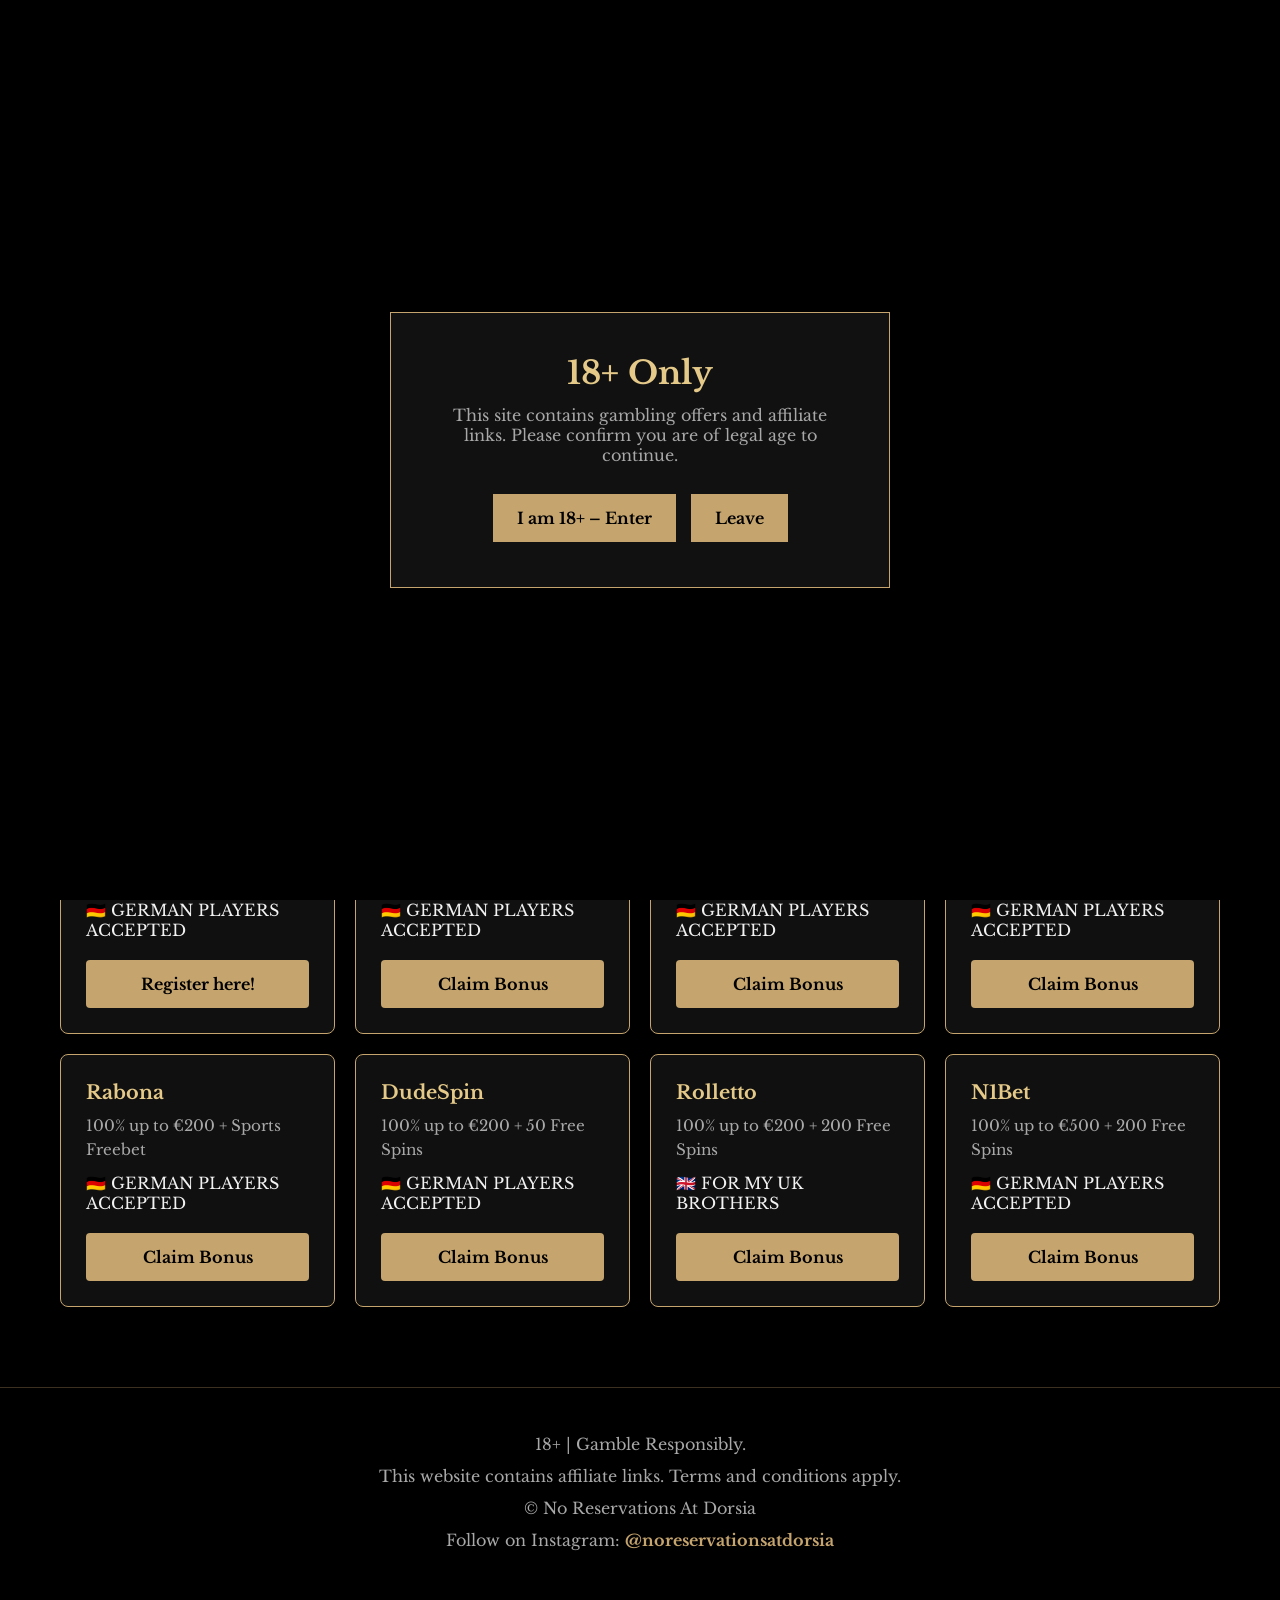
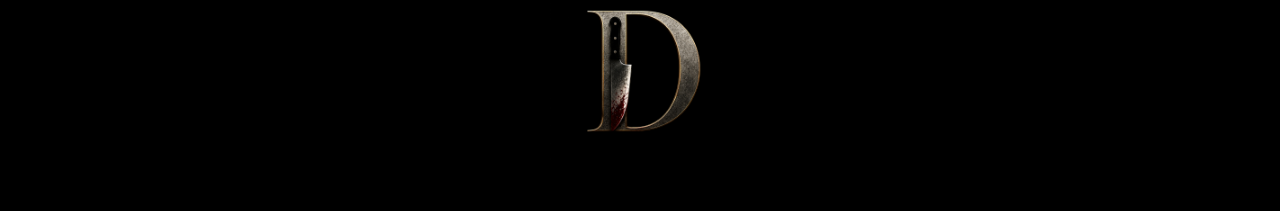
<file: index.html>
<!DOCTYPE html>
<html lang="en">
<head>
<link href="https://fonts.googleapis.com/css2?family=Libre+Baskerville:wght@400;700&display=swap" rel="stylesheet">
<meta charset="UTF-8">
<meta name="viewport" content="width=device-width, initial-scale=1.0">
<title>No Reservations At Dorsia</title>
<style>
:root {
  --bg: #000000;
  --card: #101010;
  --gold: #c5a46d;
  --gold2: #e4c989;
  --silver: #a8a8a8;
  --red: #7a0f12;
  --text: #f2f2f2;
}
* { margin: 0; padding: 0; box-sizing: border-box; }
body { background: var(--bg); color: var(--text); font-family: "Libre Baskerville", sans-serif; }

/* AGE GATE */
#agegate {
  position: fixed; inset: 0; background: #000;
  display: flex; align-items: center; justify-content: center; z-index: 999;
}
.gatebox {
  border: 1px solid var(--gold); padding: 40px; max-width: 500px;
  text-align: center; background: #111;
}
.gatebox h2 { color: var(--gold2); font-size: 2rem; margin-bottom: 12px; }
.gatebox p { color: var(--silver); margin-bottom: 24px; }
.btn {
  display: inline-block; padding: 14px 24px; background: var(--gold);
  color: #000; text-decoration: none; border: none; cursor: pointer;
  margin: 5px; font-weight: bold; font-family: "Libre Baskerville", sans-serif;
  font-size: 1rem;
}
.btn:hover { background: var(--gold2); }

/* HERO */
.hero { text-align: center; padding: 80px 20px; }
.hero h1 { font-size: 3.5rem; color: var(--gold); line-height: 1.2; }
.hero p { max-width: 700px; margin: 20px auto; color: var(--silver); line-height: 1.8; }
.banner { font-size: 2rem; color: var(--gold2); margin-bottom: 20px; letter-spacing: 0.05em; }

/* FEATURED (Razed) */
.featured-wrap {
  max-width: 1200px;
  margin: 0 auto;
  padding: 0 20px 10px;
}
.featured-card {
  background: linear-gradient(135deg, #1a1200 0%, #101010 60%);
  border: 2px solid var(--gold2);
  border-radius: 8px;
  padding: 35px 40px;
  display: flex;
  align-items: center;
  justify-content: space-between;
  gap: 30px;
  flex-wrap: wrap;
  position: relative;
  overflow: hidden;
}
.featured-card::before {
  content: '★ FEATURED ★';
  position: absolute;
  top: 12px; right: 16px;
  font-size: 0.65rem;
  letter-spacing: 0.2em;
  color: var(--gold2);
  opacity: 0.7;
}
.featured-left h2 {
  font-size: 2rem;
  color: var(--gold2);
  margin-bottom: 6px;
}
.featured-left p {
  color: var(--silver);
  font-size: 1rem;
  line-height: 1.7;
  max-width: 500px;
}
.featured-right {
  display: flex;
  flex-direction: column;
  align-items: center;
  gap: 12px;
  min-width: 200px;
}
.code-box {
  background: #000;
  border: 1px solid var(--gold);
  padding: 10px 28px;
  text-align: center;
  width: 100%;
}
.code-label {
  font-size: 0.65rem;
  letter-spacing: 0.2em;
  color: var(--silver);
  text-transform: uppercase;
  margin-bottom: 4px;
}
.code-value {
  font-size: 1.6rem;
  font-weight: 700;
  color: var(--gold2);
  letter-spacing: 0.15em;
}
.featured-card a.btn-featured {
  display: block;
  text-align: center;
  padding: 16px 32px;
  background: var(--gold2);
  color: #000;
  text-decoration: none;
  font-weight: bold;
  border-radius: 4px;
  width: 100%;
  font-size: 1rem;
  transition: background 0.2s;
}
.featured-card a.btn-featured:hover { background: var(--gold); }
  
/* GRID */
.grid {
  display: grid;
  grid-template-columns: repeat(auto-fit, minmax(260px, 1fr));
  gap: 20px;
  max-width: 1200px;
  margin: 0 auto;
  padding: 40px 20px;
}

/* CARD */
.card {
  background: var(--card);
  border: 1px solid var(--gold);
  padding: 25px;
  border-radius: 8px;
  transition: transform 0.3s;
  display: flex;
  flex-direction: column;
  gap: 10px;
}
.card:hover { transform: translateY(-4px); }
.card h3 { color: var(--gold2); font-size: 1.2rem; }
.card p { color: var(--silver); font-size: 0.95rem; line-height: 1.6; flex: 1; }
.card a {
  display: block; text-align: center; margin-top: 10px;
  padding: 14px; background: var(--gold); color: #000;
  text-decoration: none; font-weight: bold;
  border-radius: 4px; transition: background 0.2s;
}
.card a:hover { background: var(--gold2); }

/* FOOTER */
footer {
  text-align: center; padding: 40px; color: var(--silver);
  border-top: 1px solid rgba(197,164,109,0.3); margin-top: 40px;
  line-height: 2;
}
footer a { color: var(--gold); text-decoration: none; font-weight: bold; }
footer a:hover { color: var(--gold2); }
</style>
</head>
<body>

<!-- AGE GATE -->
<div id="agegate">
  <div class="gatebox">
    <h2>18+ Only</h2>
    <p>This site contains gambling offers and affiliate links. Please confirm you are of legal age to continue.</p>
    <button class="btn" onclick="document.getElementById('agegate').style.display='none'">I am 18+ – Enter</button>
    <a class="btn" href="https://www.check-dein-spiel.de/">Leave</a>
  </div>
</div>

<!-- HERO -->
<section class="hero">
  <div class="banner">NO RESERVATIONS AT DORSIA</div>
  <h1>Some doors stay closed.<br>These don't.</h1>
  <p>Exclusive casino bonus offers curated for players looking for premium experiences. No waiting list. No reservations.</p>
  <a href="#offers" class="btn">View The Reservation List</a>
</section>

<!-- RAZED FEATURED -->
<div class="featured-wrap">
  <div class="featured-card">
    <div class="featured-left">
      <h2>Razed Casino</h2>
      <p>One of the hottest crypto casinos right now. Sign up with the exclusive code and unlock a premium welcome package with enhanced rewards for new players.</p>
      🇩🇪 GERMAN PLAYERS ACCEPTED
    </div>
    <div class="featured-right">
      <div class="code-box">
        <div class="code-label">Bonus Code</div>
        <div class="code-value">FXDORSIA</div>
      </div>
      <a href="https://www.razed.com/signup/?raf=FXDORSIA" target="_blank" rel="noopener sponsored" class="btn-featured">Claim at Razed →</a>
    </div>
  </div>
</div>
  
<!-- CASINO GRID – order matches screenshot 2 -->
<section id="offers" class="grid">

  <div class="card">
    <h3>Winz.io</h3>
    <p>Exclusive online Crypto Casino</p>
    🇩🇪 GERMAN PLAYERS ACCEPTED
    <a href="https://winzmedia.top/aj1tc1geh" target="_blank" rel="noopener sponsored">Register here!</a>
  </div>

  <div class="card">
    <h3>SpinBoss</h3>
    <p>400% up to €15,000 + 400 Free Spins</p>
    🇩🇪 GERMAN PLAYERS ACCEPTED
    <a href="https://spbs.lynmonkel.com/?mid=335011_2203633&clickid=noreseservationsatdorsia-SB8509" target="_blank" rel="noopener sponsored">Claim Bonus</a>
  </div>
  
  <div class="card">
    <h3>RTBet</h3>
    <p>100% up to €500 + 200 Free Spins + 1 Bonus Crab</p>
    🇩🇪 GERMAN PLAYERS ACCEPTED
    <a href="https://rtbet-6012.com/de/?mid=315090_2185913&fluid=9656f825-aeb8-4941-a51a-44a01bb0c716&clickid=noreseservationsatdorsia-SB7424" target="_blank" rel="noopener sponsored">Claim Bonus</a>
  </div>

  <div class="card">
    <h3>BankonBet</h3>
    <p>100% up to €300 + 100 Free Spins</p>
    🇩🇪 GERMAN PLAYERS ACCEPTED
    <a href="https://bnkw.monalvor.com/?mid=103181_2185911&clickid=noreseservationsatdorsia-SB7410" target="_blank" rel="noopener sponsored">Claim Bonus</a>
  </div>

  <div class="card">
    <h3>Rabona</h3>
    <p>100% up to €200 + Sports Freebet</p>
    🇩🇪 GERMAN PLAYERS ACCEPTED
    <a href="https://rbn.lynmonkel.com/?mid=51585_2185920&clickid=noreseservationsatdorsia-SB7414" target="_blank" rel="noopener sponsored">Claim Bonus</a>
  </div>

  <div class="card">
    <h3>DudeSpin</h3>
    <p>100% up to €200 + 50 Free Spins</p>
    🇩🇪 GERMAN PLAYERS ACCEPTED
    <a href="https://ddspn.lynmonkel.com/?mid=95901_2185905&clickid=noreseservationsatdorsia-SB7415" target="_blank" rel="noopener sponsored">Claim Bonus</a>
  </div>

  <div class="card">
    <h3>Rolletto</h3>
    <p>100% up to €200 + 200 Free Spins</p>
    🇬🇧 FOR MY UK BROTHERS
    <a href="https://track.rollettoaffiliate.com/visit/?bta=40731&brand=rolletto&afp=noreseservationsatdorsia-SB7416&utm_campaign=noreseservationsatdorsia" target="_blank" rel="noopener sponsored">Claim Bonus</a>
  </div>

  <div class="card">
    <h3>N1Bet</h3>
    <p>100% up to €500 + 200 Free Spins</p>
    🇩🇪 GERMAN PLAYERS ACCEPTED
    <a href="https://n1betpartners.com/n1uiyzw1vn" target="_blank" rel="noopener sponsored">Claim Bonus</a>
  </div>

</section>

<!-- FOOTER -->
<footer>
  <p>18+ | Gamble Responsibly.</p>
  <p>This website contains affiliate links. Terms and conditions apply.</p>
  <p>© No Reservations At Dorsia</p>
  <p>Follow on Instagram:
    <a href="https://www.instagram.com/noreservationsatdorsia/" target="_blank">@noreservationsatdorsia</a>
  </p>
  <div style="margin-top: 25px;">
    <img src="logo.jpg" alt="No Reservations At Dorsia Logo" style="width: 180px; height: auto;">
  </div>
</footer>

</body>
</html>
</file>
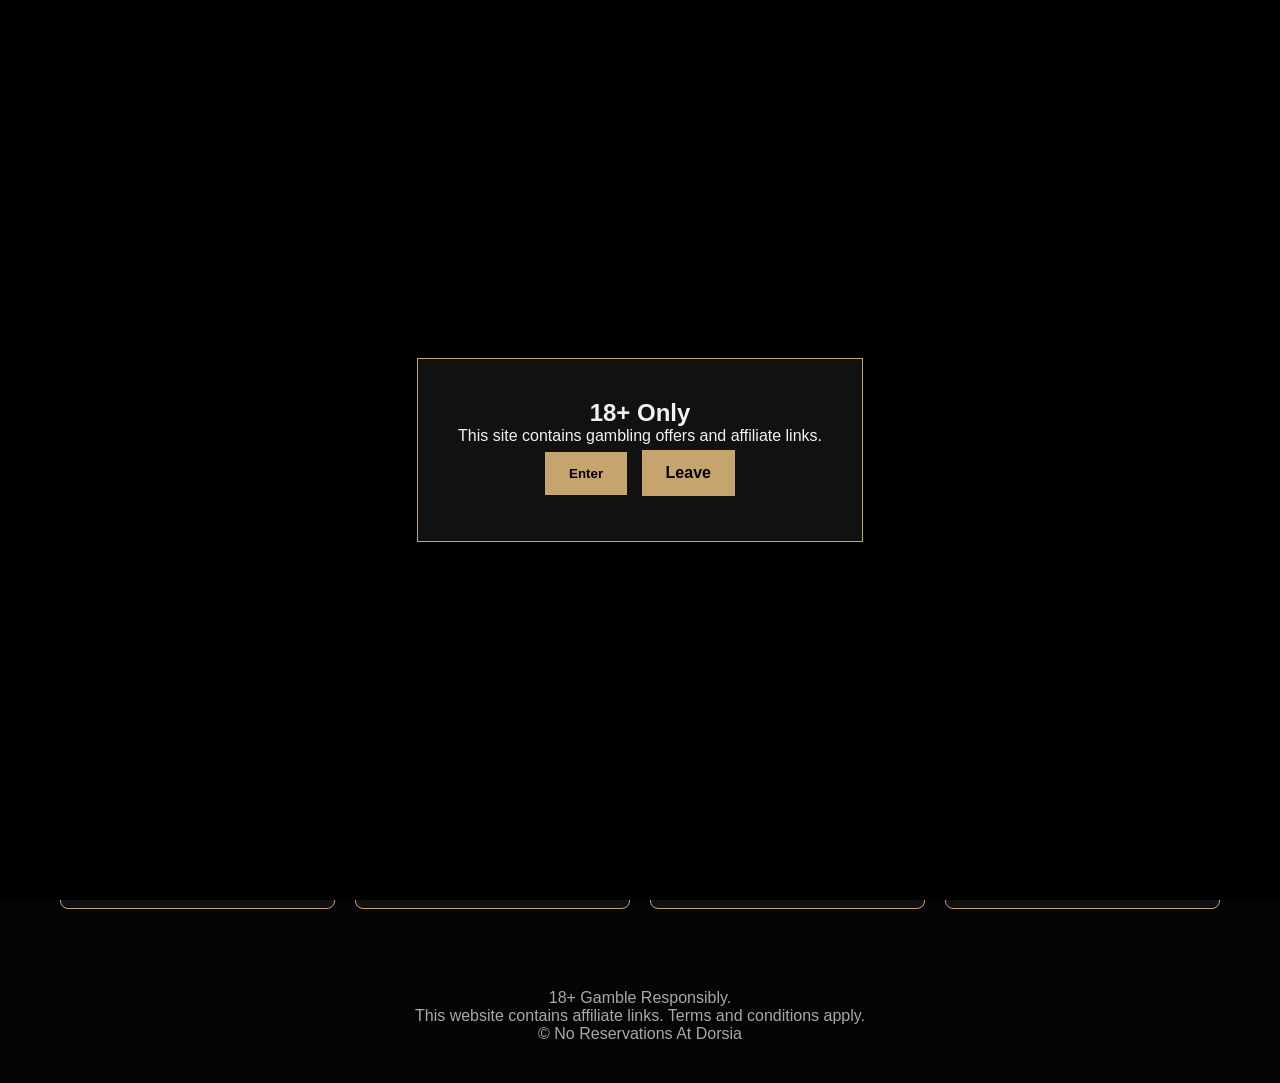
<file: DorsiaLuxuryIndex.html>
<!DOCTYPE html>
<html lang="en">
<head>
<meta charset="UTF-8">
<meta name="viewport" content="width=device-width, initial-scale=1.0">
<title>No Reservations At Dorsia</title>
<style>
:root{
--bg:#050505;
--card:#101010;
--gold:#c5a46d;
--gold2:#e4c989;
--silver:#a8a8a8;
--red:#7a0f12;
--text:#f2f2f2;
}
*{margin:0;padding:0;box-sizing:border-box}
body{background:var(--bg);color:var(--text);font-family:Arial,sans-serif}
#agegate{position:fixed;inset:0;background:#000;display:flex;align-items:center;justify-content:center;z-index:999}
.gatebox{border:1px solid var(--gold);padding:40px;max-width:500px;text-align:center;background:#111}
.btn{display:inline-block;padding:14px 24px;background:var(--gold);color:#000;text-decoration:none;border:none;cursor:pointer;margin:5px;font-weight:bold}
.hero{text-align:center;padding:80px 20px}
.hero h1{font-size:4rem;color:var(--gold)}
.hero p{max-width:700px;margin:20px auto;color:var(--silver)}
.banner{font-size:2rem;color:var(--gold2);margin-bottom:20px}
.grid{display:grid;grid-template-columns:repeat(auto-fit,minmax(260px,1fr));gap:20px;max-width:1200px;margin:auto;padding:40px 20px}
.card{background:var(--card);border:1px solid var(--gold);padding:25px;border-radius:8px;transition:.3s}
.card:hover{transform:translateY(-4px)}
.card h3{color:var(--gold2)}
.card a{display:block;text-align:center;margin-top:15px}
footer{text-align:center;padding:40px;color:var(--silver)}
</style>
</head>
<body>

<div id="agegate">
<div class="gatebox">
<h2>18+ Only</h2>
<p>This site contains gambling offers and affiliate links.</p>
<button class="btn" onclick="document.getElementById('agegate').style.display='none'">Enter</button>
<a class="btn" href="https://www.check-dein-spiel.de/">Leave</a>
</div>
</div>

<section class="hero">
<div class="banner">NO RESERVATIONS AT DORSIA</div>
<h1>Some doors stay closed.<br>These don't.</h1>
<p>Eight casinos. Eight seats at the table. No waiting list. Exclusive bonus offers curated for players looking for premium experiences.</p>
<a href="#offers" class="btn">View The Reservation List</a>
</section>

<section id="offers" class="grid">

<div class="card"><h3>VegasHero</h3><p>100% up to €500 + 200 Free Spins</p><a class="btn" href="https://vgr.lynmonkel.com/?mid=346920_2185922&clickid=noreseservationsatdorsia-SB7409" target="_blank">Claim Bonus</a></div>

<div class="card"><h3>BankonBet</h3><p>100% up to €300 + 100 Free Spins</p><a class="btn" href="https://bnkw.monalvor.com/?mid=103181_2185911&clickid=noreseservationsatdorsia-SB7410" target="_blank">Claim Bonus</a></div>

<div class="card"><h3>Legiano</h3><p>150% up to €750</p><a class="btn" href="https://lgno.monalvor.com/?mid=103181_2185912&clickid=noreseservationsatdorsia-SB7411" target="_blank">Claim Bonus</a></div>

<div class="card"><h3>MyStake</h3><p>150% up to €500 + Freebet</p><a class="btn" href="https://go.affiliatemystake.com/visit/?bta=3132393&nci=5664&afp=noreseservationsatdorsia-SB7412&utm_campaign=noreseservationsatdorsia" target="_blank">Claim Bonus</a></div>

<div class="card"><h3>DudeSpin</h3><p>100% up to €200 + 50 Free Spins</p><a class="btn" href="https://ddspn.lynmonkel.com/?mid=95901_2185905&clickid=noreseservationsatdorsia-SB7415" target="_blank">Claim Bonus</a></div>

<div class="card"><h3>IviBet</h3><p>100% up to €400 + 150 Free Spins</p><a class="btn" href="https://mio.novarao.com/redirect.aspx?pid=105088&bid=1478&lpid=46" target="_blank">Claim Bonus</a></div>

<div class="card"><h3>Zoocer</h3><p>100% up to €350 + 100 Free Spins</p><a class="btn" href="https://socr.virelon.com/?mid=361838_2185928&clickid=noreseservationsatdorsia-SB7428" target="_blank">Claim Bonus</a></div>

<div class="card"><h3>Sportaza</h3><p>100% up to €250 + Sports Freebet</p><a class="btn" href="https://stzns.lynmonkel.com/?mid=278079_2185923&clickid=noreseservationsatdorsia-SB7423" target="_blank">Claim Bonus</a></div>

</section>

<footer>
<p>18+ Gamble Responsibly.</p>
<p>This website contains affiliate links. Terms and conditions apply.</p>
<p>© No Reservations At Dorsia</p>
</footer>

</body>
</html>
</file>
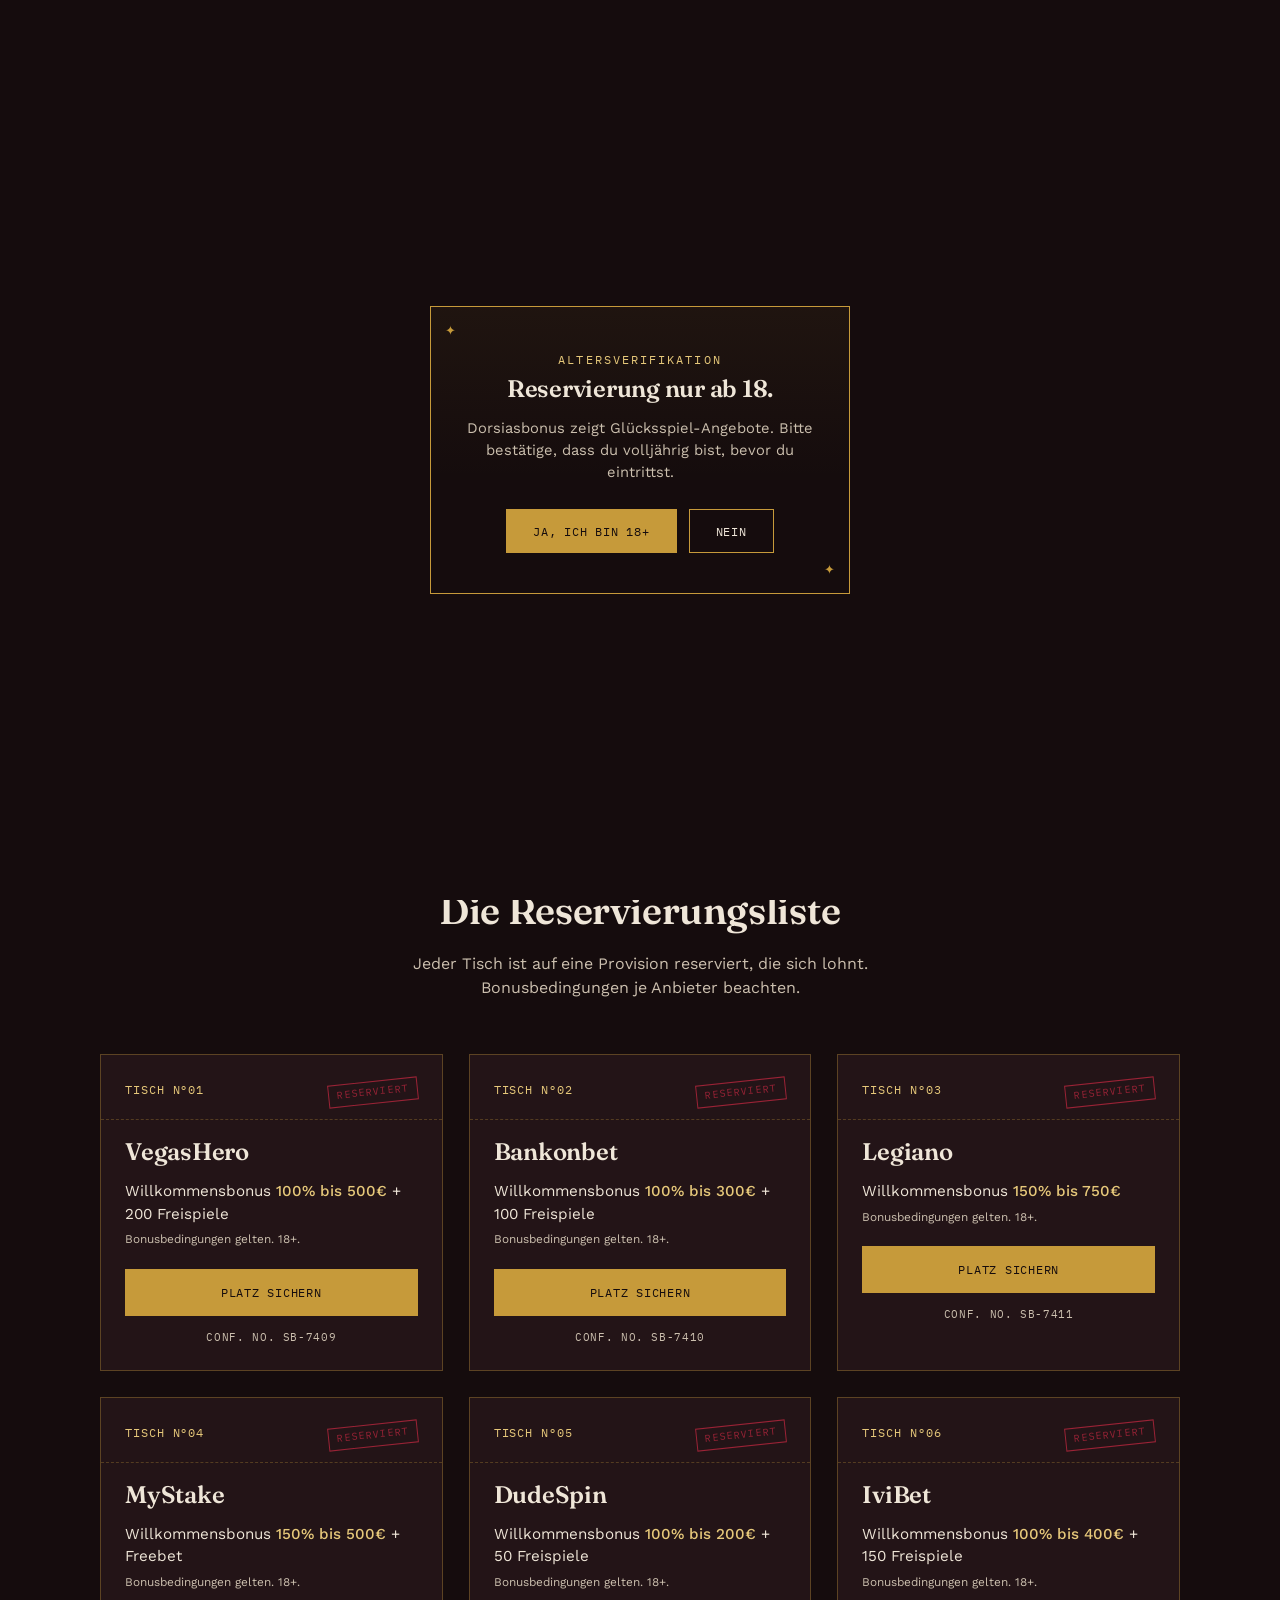
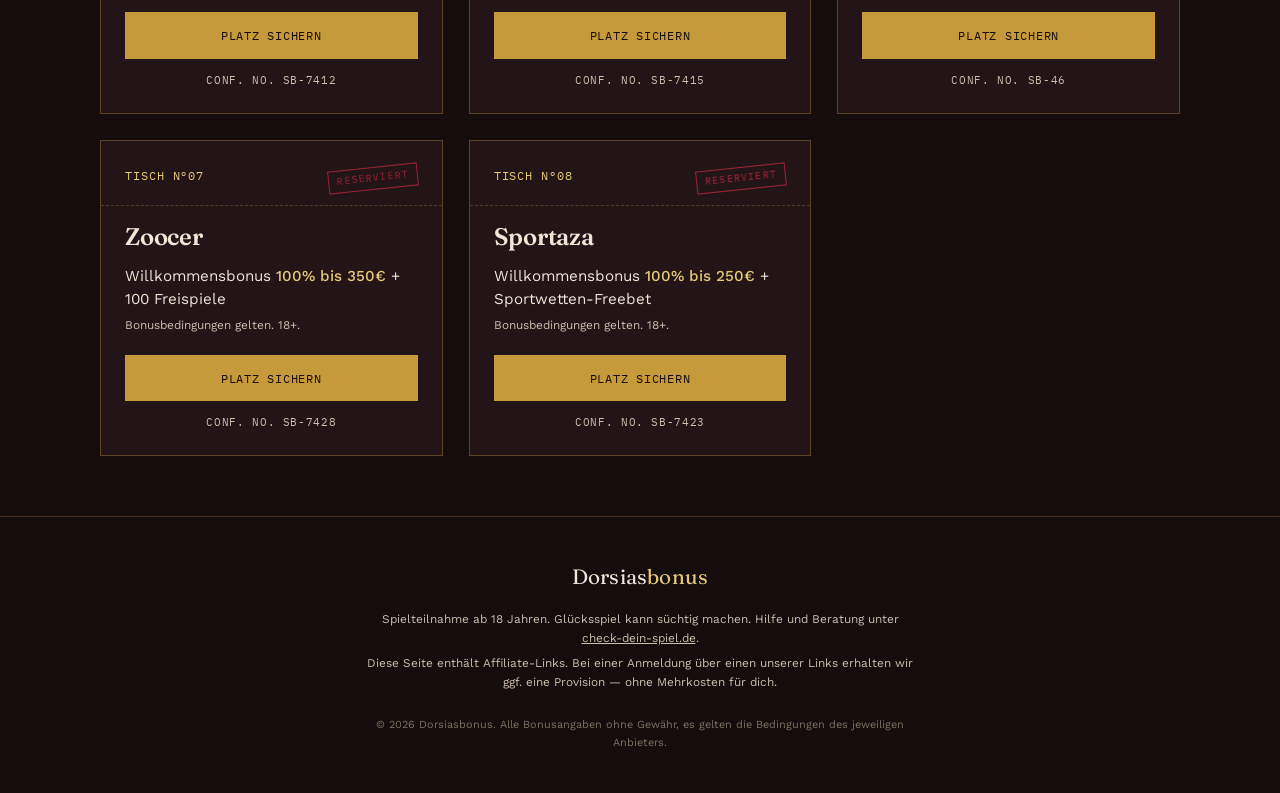
<file: dorsiasbonus.html>
<!DOCTYPE html>
<html lang="de">
<head>
<meta charset="UTF-8">
<meta name="viewport" content="width=device-width, initial-scale=1.0">
<title>Dorsiasbonus — Du kommst rein.</title>
<meta name="description" content="Die exklusivsten Casino-Boni, kuratiert wie die Gästeliste eines Clubs in den du eigentlich nicht reinkommst.">
<link rel="preconnect" href="https://fonts.googleapis.com">
<link rel="preconnect" href="https://fonts.gstatic.com" crossorigin>
<link href="https://fonts.googleapis.com/css2?family=Fraunces:opsz,wght,SOFT,WONK@9..144,300..700,0..100,0..1&family=Work+Sans:wght@400;500;600&family=IBM+Plex+Mono:wght@400;500&display=swap" rel="stylesheet">
<style>
  :root{
    --ink:#150c0d;
    --smoke:#231417;
    --oxblood:#6e1423;
    --oxblood-light:#9a2336;
    --brass:#c69a3a;
    --brass-light:#e6c87a;
    --cream:#efe6d8;
    --cream-dim:#cbbfae;
    --radius:2px;
  }
  *{box-sizing:border-box;margin:0;padding:0;}
  html{scroll-behavior:smooth;}
  body{
    background:var(--ink);
    color:var(--cream);
    font-family:'Work Sans', sans-serif;
    font-weight:400;
    line-height:1.5;
    overflow-x:hidden;
  }
  body::before{
    content:"";
    position:fixed; inset:0;
    background-image:radial-gradient(rgba(255,255,255,0.025) 1px, transparent 1px);
    background-size:3px 3px;
    pointer-events:none;
    z-index:1;
  }
  h1,h2,h3{font-family:'Fraunces', serif; font-weight:600; letter-spacing:-0.01em;}
  .mono{font-family:'IBM Plex Mono', monospace;}
  a{color:inherit; text-decoration:none;}
  .eyebrow{
    font-family:'IBM Plex Mono', monospace;
    text-transform:uppercase;
    letter-spacing:0.18em;
    font-size:0.72rem;
    color:var(--brass-light);
  }
  .wrap{max-width:1080px; margin:0 auto; padding:0 28px;}

  /* AGE GATE */
  #gate{
    position:fixed; inset:0; z-index:50;
    background:var(--ink);
    display:flex; align-items:center; justify-content:center;
    padding:24px;
  }
  #gate .card{
    max-width:420px; width:100%;
    border:1px solid var(--brass);
    padding:40px 32px;
    text-align:center;
    background:linear-gradient(180deg, rgba(198,154,58,0.06), transparent 60%);
    position:relative;
  }
  #gate .card::before, #gate .card::after{
    content:"✦"; color:var(--brass); position:absolute; font-size:0.8rem;
  }
  #gate .card::before{top:14px; left:14px;}
  #gate .card::after{bottom:14px; right:14px;}
  #gate h2{font-size:1.5rem; margin-bottom:10px;}
  #gate p{color:var(--cream-dim); font-size:0.92rem; margin-bottom:26px;}
  .gate-btns{display:flex; gap:12px; justify-content:center; flex-wrap:wrap;}
  body.entered #gate{display:none;}

  /* BUTTONS */
  .btn{
    display:inline-block;
    font-family:'IBM Plex Mono', monospace;
    font-size:0.78rem;
    letter-spacing:0.06em;
    text-transform:uppercase;
    padding:13px 26px;
    border:1px solid var(--brass);
    cursor:pointer;
    transition:transform 0.2s ease, background 0.2s ease;
    background:transparent;
    color:var(--cream);
  }
  .btn-fill{background:var(--brass); color:var(--ink); border-color:var(--brass);}
  .btn:hover{transform:translateY(-2px);}
  .btn-fill:hover{background:var(--brass-light);}
  .btn-ghost:hover{background:rgba(198,154,58,0.1);}

  /* HEADER */
  header{
    position:relative; z-index:2;
    display:flex; align-items:center; justify-content:space-between;
    padding:26px 28px;
    max-width:1080px; margin:0 auto;
  }
  .logo{font-family:'Fraunces', serif; font-size:1.3rem; letter-spacing:0.01em;}
  .logo span{color:var(--brass-light);}
  .logo-sub{font-size:0.6rem; letter-spacing:0.22em; color:var(--cream-dim); font-family:'IBM Plex Mono',monospace; margin-top:2px;}

  /* HERO */
  .hero{
    position:relative; z-index:2;
    padding:80px 28px 100px;
    max-width:1080px; margin:0 auto;
    text-align:center;
  }
  .hero .eyebrow{display:block; margin-bottom:22px;}
  .hero h1{
    font-size:clamp(2.1rem, 6vw, 4rem);
    line-height:1.08;
    max-width:780px; margin:0 auto 22px;
  }
  .hero h1 em{font-style:italic; color:var(--brass-light); font-weight:500;}
  .hero p{
    color:var(--cream-dim); max-width:480px; margin:0 auto 36px;
    font-size:1.02rem;
  }
  .divider{
    width:1px; height:60px; background:linear-gradient(var(--brass), transparent);
    margin:0 auto 40px;
  }

  /* LEDGER */
  .ledger{position:relative; z-index:2; padding:40px 28px 60px;}
  .ledger-head{text-align:center; margin-bottom:54px;}
  .ledger-head h2{font-size:clamp(1.6rem,4vw,2.4rem); margin-top:14px;}
  .ledger-head p{color:var(--cream-dim); margin-top:12px; max-width:460px; margin-inline:auto;}

  .grid{
    display:grid;
    grid-template-columns:repeat(auto-fit, minmax(290px, 1fr));
    gap:26px;
    max-width:1080px; margin:0 auto;
  }

  .ticket{
    position:relative;
    background:var(--smoke);
    border:1px solid rgba(198,154,58,0.35);
    padding:26px 24px 24px;
    opacity:0; transform:translateY(16px);
    transition:opacity 0.6s ease, transform 0.6s ease;
  }
  .ticket.show{opacity:1; transform:translateY(0);}
  .ticket::before{
    content:"";
    position:absolute; left:0; right:0; top:64px;
    height:0;
    border-top:1px dashed rgba(198,154,58,0.3);
  }
  .ticket-top{
    display:flex; justify-content:space-between; align-items:flex-start;
    margin-bottom:30px;
  }
  .table-no{font-family:'IBM Plex Mono', monospace; font-size:0.72rem; color:var(--brass-light); letter-spacing:0.08em;}
  .stamp{
    font-family:'IBM Plex Mono', monospace;
    font-size:0.62rem; letter-spacing:0.12em;
    color:var(--oxblood-light);
    border:1px solid var(--oxblood-light);
    padding:3px 8px;
    transform:rotate(-6deg);
    text-transform:uppercase;
  }
  .ticket h3{font-size:1.5rem; margin-bottom:10px;}
  .bonus-line{
    font-size:0.95rem; color:var(--cream);
    margin-bottom:6px;
  }
  .bonus-line strong{color:var(--brass-light); font-weight:500;}
  .fine{font-size:0.74rem; color:var(--cream-dim); margin-bottom:20px;}
  .ticket .btn{width:100%; text-align:center;}
  .conf{
    margin-top:14px; font-size:0.66rem; color:var(--cream-dim);
    letter-spacing:0.06em; text-align:center;
  }

  /* FOOTER */
  footer{
    position:relative; z-index:2;
    border-top:1px solid rgba(198,154,58,0.25);
    padding:44px 28px 36px;
    text-align:center;
  }
  footer .logo{justify-content:center; display:flex; margin-bottom:18px;}
  footer p{font-size:0.74rem; color:var(--cream-dim); max-width:560px; margin:6px auto; line-height:1.6;}
  footer .legal{margin-top:24px; font-size:0.68rem; color:#7d7162;}

  @media (prefers-reduced-motion: reduce){
    .ticket{transition:none; opacity:1; transform:none;}
    .btn{transition:none;}
  }
</style>
</head>
<body>

<div id="gate">
  <div class="card">
    <span class="eyebrow">Altersverifikation</span>
    <h2>Reservierung nur ab 18.</h2>
    <p>Dorsiasbonus zeigt Glücksspiel-Angebote. Bitte bestätige, dass du volljährig bist, bevor du eintrittst.</p>
    <div class="gate-btns">
      <button class="btn btn-fill" onclick="document.body.classList.add('entered')">Ja, ich bin 18+</button>
      <button class="btn btn-ghost" onclick="window.location.href='https://www.check-dein-spiel.de/'">Nein</button>
    </div>
  </div>
</div>

<header>
  <div>
    <div class="logo">Dorsias<span>bonus</span></div>
    <div class="logo-sub">RESERVIERUNGEN&nbsp;NUR&nbsp;HIER</div>
  </div>
  <a href="#ledger" class="btn btn-ghost" style="padding:10px 18px;">Liste ansehen</a>
</header>

<section class="hero">
  <span class="eyebrow">Kein Tisch bei Dorsia? Kein Problem.</span>
  <h1>Wo andere<br>abgewiesen werden,<br><em>wirst du reserviert.</em></h1>
  <p>Acht Häuser, acht Plätze an der Tafel. Keine Wartelisten, keine falschen Namen am Eingang — nur handverlesene Willkommensboni.</p>
  <a href="#ledger" class="btn btn-fill">Zur Reservierungsliste ↓</a>
  <div class="divider"></div>
</section>

<section class="ledger" id="ledger">
  <div class="ledger-head">
    <span class="eyebrow">8 Tische · 8 Angebote</span>
    <h2>Die Reservierungsliste</h2>
    <p>Jeder Tisch ist auf eine Provision reserviert, die sich lohnt. Bonusbedingungen je Anbieter beachten.</p>
  </div>

  <div class="grid">

    <div class="ticket">
      <div class="ticket-top"><span class="table-no">TISCH N°01</span><span class="stamp">reserviert</span></div>
      <h3>VegasHero</h3>
      <p class="bonus-line">Willkommensbonus <strong>100% bis 500€</strong> + 200 Freispiele</p>
      <p class="fine">Bonusbedingungen gelten. 18+.</p>
      <a class="btn btn-fill" href="https://vgr.lynmonkel.com/?mid=346920_2185922&clickid=noreseservationsatdorsia-SB7409" target="_blank" rel="sponsored noopener">Platz sichern</a>
      <div class="conf mono">CONF. NO. SB-7409</div>
    </div>

    <div class="ticket">
      <div class="ticket-top"><span class="table-no">TISCH N°02</span><span class="stamp">reserviert</span></div>
      <h3>Bankonbet</h3>
      <p class="bonus-line">Willkommensbonus <strong>100% bis 300€</strong> + 100 Freispiele</p>
      <p class="fine">Bonusbedingungen gelten. 18+.</p>
      <a class="btn btn-fill" href="https://bnkw.monalvor.com/?mid=103181_2185911&clickid=noreseservationsatdorsia-SB7410" target="_blank" rel="sponsored noopener">Platz sichern</a>
      <div class="conf mono">CONF. NO. SB-7410</div>
    </div>

    <div class="ticket">
      <div class="ticket-top"><span class="table-no">TISCH N°03</span><span class="stamp">reserviert</span></div>
      <h3>Legiano</h3>
      <p class="bonus-line">Willkommensbonus <strong>150% bis 750€</strong></p>
      <p class="fine">Bonusbedingungen gelten. 18+.</p>
      <a class="btn btn-fill" href="https://lgno.monalvor.com/?mid=103181_2185912&clickid=noreseservationsatdorsia-SB7411" target="_blank" rel="sponsored noopener">Platz sichern</a>
      <div class="conf mono">CONF. NO. SB-7411</div>
    </div>

    <div class="ticket">
      <div class="ticket-top"><span class="table-no">TISCH N°04</span><span class="stamp">reserviert</span></div>
      <h3>MyStake</h3>
      <p class="bonus-line">Willkommensbonus <strong>150% bis 500€</strong> + Freebet</p>
      <p class="fine">Bonusbedingungen gelten. 18+.</p>
      <a class="btn btn-fill" href="https://go.affiliatemystake.com/visit/?bta=3132393&nci=5664&afp=noreseservationsatdorsia-SB7412&utm_campaign=noreseservationsatdorsia" target="_blank" rel="sponsored noopener">Platz sichern</a>
      <div class="conf mono">CONF. NO. SB-7412</div>
    </div>

    <div class="ticket">
      <div class="ticket-top"><span class="table-no">TISCH N°05</span><span class="stamp">reserviert</span></div>
      <h3>DudeSpin</h3>
      <p class="bonus-line">Willkommensbonus <strong>100% bis 200€</strong> + 50 Freispiele</p>
      <p class="fine">Bonusbedingungen gelten. 18+.</p>
      <a class="btn btn-fill" href="https://ddspn.lynmonkel.com/?mid=95901_2185905&clickid=noreseservationsatdorsia-SB7415" target="_blank" rel="sponsored noopener">Platz sichern</a>
      <div class="conf mono">CONF. NO. SB-7415</div>
    </div>

    <div class="ticket">
      <div class="ticket-top"><span class="table-no">TISCH N°06</span><span class="stamp">reserviert</span></div>
      <h3>IviBet</h3>
      <p class="bonus-line">Willkommensbonus <strong>100% bis 400€</strong> + 150 Freispiele</p>
      <p class="fine">Bonusbedingungen gelten. 18+.</p>
      <a class="btn btn-fill" href="https://mio.novarao.com/redirect.aspx?pid=105088&bid=1478&lpid=46" target="_blank" rel="sponsored noopener">Platz sichern</a>
      <div class="conf mono">CONF. NO. SB-46</div>
    </div>

    <div class="ticket">
      <div class="ticket-top"><span class="table-no">TISCH N°07</span><span class="stamp">reserviert</span></div>
      <h3>Zoocer</h3>
      <p class="bonus-line">Willkommensbonus <strong>100% bis 350€</strong> + 100 Freispiele</p>
      <p class="fine">Bonusbedingungen gelten. 18+.</p>
      <a class="btn btn-fill" href="https://socr.virelon.com/?mid=361838_2185928&clickid=noreseservationsatdorsia-SB7428" target="_blank" rel="sponsored noopener">Platz sichern</a>
      <div class="conf mono">CONF. NO. SB-7428</div>
    </div>

    <div class="ticket">
      <div class="ticket-top"><span class="table-no">TISCH N°08</span><span class="stamp">reserviert</span></div>
      <h3>Sportaza</h3>
      <p class="bonus-line">Willkommensbonus <strong>100% bis 250€</strong> + Sportwetten-Freebet</p>
      <p class="fine">Bonusbedingungen gelten. 18+.</p>
      <a class="btn btn-fill" href="https://stzns.lynmonkel.com/?mid=278079_2185923&clickid=noreseservationsatdorsia-SB7423" target="_blank" rel="sponsored noopener">Platz sichern</a>
      <div class="conf mono">CONF. NO. SB-7423</div>
    </div>

  </div>
</section>

<footer>
  <div class="logo">Dorsias<span style="color:var(--brass-light);">bonus</span></div>
  <p>Spielteilnahme ab 18 Jahren. Glücksspiel kann süchtig machen. Hilfe und Beratung unter <a href="https://www.check-dein-spiel.de/" style="text-decoration:underline;">check-dein-spiel.de</a>.</p>
  <p>Diese Seite enthält Affiliate-Links. Bei einer Anmeldung über einen unserer Links erhalten wir ggf. eine Provision — ohne Mehrkosten für dich.</p>
  <p class="legal">© <span id="year"></span> Dorsiasbonus. Alle Bonusangaben ohne Gewähr, es gelten die Bedingungen des jeweiligen Anbieters.</p>
</footer>

<script>
  document.getElementById('year').textContent = new Date().getFullYear();

  const tickets = document.querySelectorAll('.ticket');
  const obs = new IntersectionObserver((entries)=>{
    entries.forEach(e=>{ if(e.isIntersecting){ e.target.classList.add('show'); } });
  }, {threshold:0.15});
  tickets.forEach(t=>obs.observe(t));
</script>

</body>
</html>
</file>
